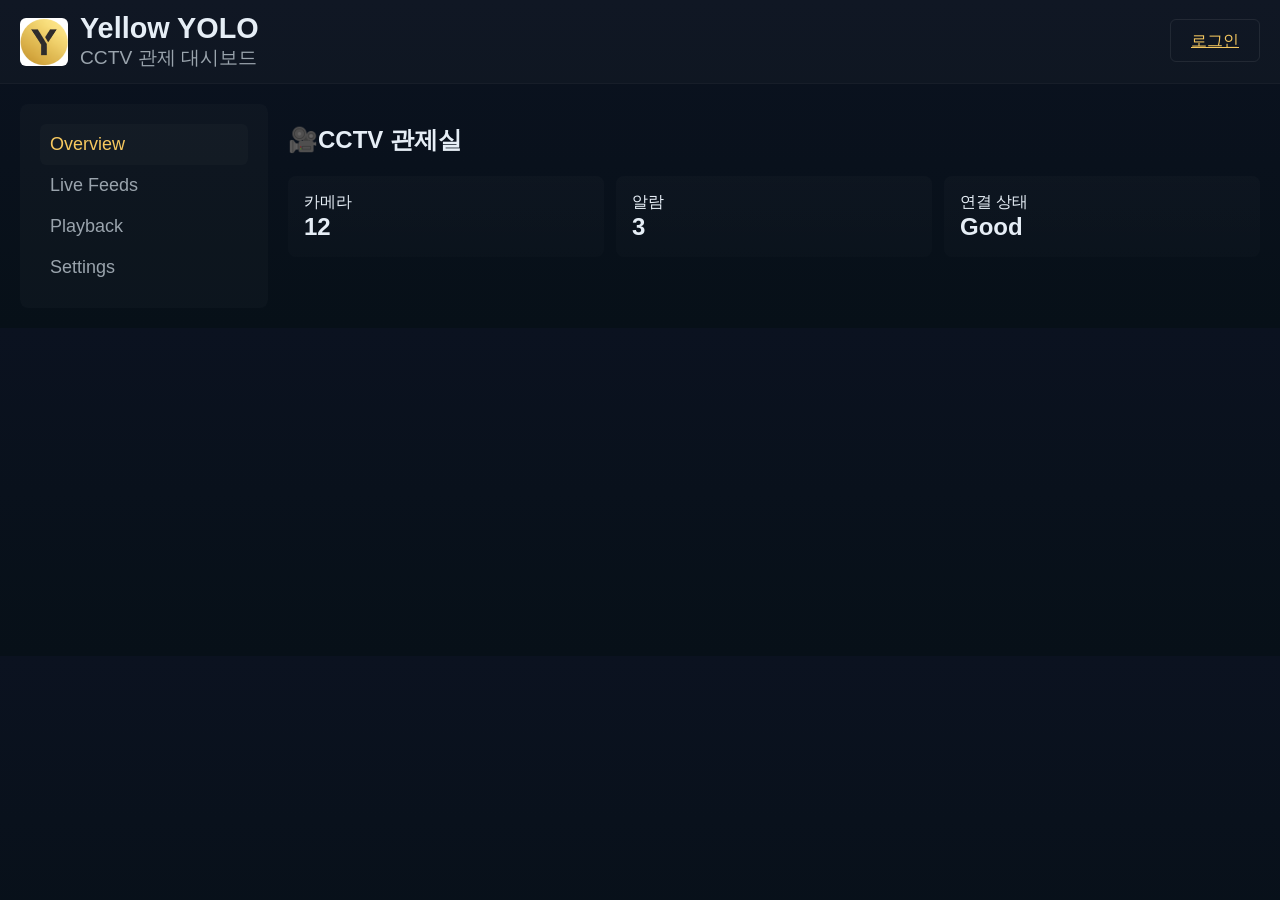
<file: ver1/monitoring.html>
<!doctype html>
<html lang="ko">
  <head>
    <meta charset="utf-8" />
    <meta name="viewport" content="width=device-width,initial-scale=1" />
    <title>CCTV 관제실</title>
    <link rel="stylesheet" href="styles.css" />
  </head>
  <body>
    <header class="topbar">
      <div class="left">
        <img id="logo" src="그림1.png" alt="logo" />
        <div class="brand">
          <h1>Yellow YOLO</h1>
          <div class="subtitle">CCTV 관제 대시보드</div>
        </div>
      </div>
      <div class="right">
        <div id="userArea">
          <button id="loginBtn" class="btn">로그인</button>
        </div>
      </div>
    </header>

    <main class="container">
      <aside class="sidebar">
        <nav>
          <ul>
            <li><a href="#" data-page="overview">Overview</a></li>
            <li><a href="#" data-page="live" class="active">Live Feeds</a></li>
            <li><a href="#" data-page="playback">Playback</a></li>
            <li><a href="#" data-page="settings">Settings</a></li>
          </ul>
        </nav>
        <section class="status">
          <h4>✒️ 상태 및 기록</h4>
          <div class="status-subtitle">신호등 전광판</div>
          <div class="signal-board" id="signalBoard" data-state="RED">RED</div>
          <div class="violation-wrap">
            <div class="violation-title">위반 내역</div>
            <div class="violation-list" id="violationList">
              <div class="violation-item">[2026-02-09 14:10] 무단횡단 감지</div>
              <div class="violation-item">[2026-02-09 13:58] 정지선 위반</div>
              <div class="violation-item">[2026-02-09 13:40] 역주행 의심</div>
              <div class="violation-item">[2026-02-09 13:20] 신호 위반</div>
              <div class="violation-item">[2026-02-09 13:05] 보행자 위험</div>
            </div>
          </div>
        </section>
      </aside>

      <section class="content" id="content">
        <!-- Dynamic content inserted by script.js -->
        <div class="page" id="live">
          <h2>📺 실시간 화면</h2>
          <div class="video-card">
            <div class="video-frame" id="videoFrame">
              <img id="video-feed" src="[data-uri]" alt="video feed" />
              <div class="video-placeholder">영상 스트림 표시 영역</div>
              <button id="uploadTrigger" class="upload-trigger" title="영상/카메라 업로드" aria-label="영상/카메라 업로드">🎥</button>
            </div>
            <div class="roi-info" id="roiInfo">
              <div>좌표 로그</div>
              <div id="roiLog" class="roi-log">(클릭 좌표가 여기에 표시됩니다)</div>
            </div>
            <div id="roiControls" class="roi-controls hidden">
              <button id="roiStart" class="btn primary">ROI 설정 시작</button>
              <button id="roiReset" class="btn">초기화</button>
              <button id="roiDone" class="btn">설정 완료</button>
            </div>
            <div class="upload-section">
              <div class="upload-row">
                <input id="videoUploader" type="file" accept="image/*,video/*" class="upload-input" />
              </div>
            </div>
          </div>
        </div>

        <div class="page hidden" id="overview">
          <h2>🎥CCTV 관제실</h2>
          <div class="cards">
            <div class="card">카메라<br/><span class="big">12</span></div>
            <div class="card">알람<br/><span class="big">3</span></div>
            <div class="card">연결 상태<br/><span class="big">Good</span></div>
          </div>
        </div>

        <div class="page hidden" id="playback">
          <h2>🚨 위반 차량 조회</h2>
          <div class="playback-grid" id="playbackGrid">
            <div class="playback-card">
              <div class="playback-img">차량 이미지</div>
              <div class="playback-info">
                <div class="playback-title">정지선 위반</div>
                <div class="playback-meta">차량번호: 12가 3456</div>
                <div class="playback-meta">시간: 2026-02-09 13:58</div>
                <div class="playback-meta">위치: A구역 3번</div>
              </div>
            </div>
            <div class="playback-card">
              <div class="playback-img">차량 이미지</div>
              <div class="playback-info">
                <div class="playback-title">신호 위반</div>
                <div class="playback-meta">차량번호: 34나 7788</div>
                <div class="playback-meta">시간: 2026-02-09 13:20</div>
                <div class="playback-meta">위치: B구역 1번</div>
              </div>
            </div>
            <div class="playback-card">
              <div class="playback-img">차량 이미지</div>
              <div class="playback-info">
                <div class="playback-title">무단횡단 연관</div>
                <div class="playback-meta">차량번호: 56다 9981</div>
                <div class="playback-meta">시간: 2026-02-09 14:10</div>
                <div class="playback-meta">위치: C구역 2번</div>
              </div>
            </div>
            <div class="playback-card">
              <div class="playback-img">차량 이미지</div>
              <div class="playback-info">
                <div class="playback-title">역주행 의심</div>
                <div class="playback-meta">차량번호: 88라 1203</div>
                <div class="playback-meta">시간: 2026-02-09 13:40</div>
                <div class="playback-meta">위치: D구역 5번</div>
              </div>
            </div>
            <div class="playback-card">
              <div class="playback-img">차량 이미지</div>
              <div class="playback-info">
                <div class="playback-title">속도 위반</div>
                <div class="playback-meta">차량번호: 99마 5544</div>
                <div class="playback-meta">시간: 2026-02-09 12:45</div>
                <div class="playback-meta">위치: E구역 4번</div>
              </div>
            </div>
            <div class="playback-card">
              <div class="playback-img">차량 이미지</div>
              <div class="playback-info">
                <div class="playback-title">불법 주정차</div>
                <div class="playback-meta">차량번호: 21바 8877</div>
                <div class="playback-meta">시간: 2026-02-09 11:30</div>
                <div class="playback-meta">위치: F구역 6번</div>
              </div>
            </div>
          </div>
        </div>

        <div class="page hidden" id="settings">
          <h2>⚙️ 설정</h2>
          <label>서버 주소<br/><input type="text" id="serverAddr" value="rtsp://example"/></label>
          <label>해상도<br/>
            <select id="resolution"><option>1080p</option><option>720p</option><option>480p</option></select>
          </label>
          <div id="roleControls" class="role-controls hidden">
            <div class="role-title">유저 역할</div>
            <div class="role-current">현재 역할: <span id="roleLabel">일반</span></div>
            <div class="role-buttons">
              <button id="roleUser" class="btn">일반 유저</button>
              <button id="roleAdmin" class="btn primary">관리자</button>
            </div>
          </div>
        </div>
      </section>
    </main>

    <script src="script.js"></script>
  </body>
</html>
</file>
<file: ver1/styles.css>
:root{
  --bg:#0f1720; --card:#0b1220; --muted:#9aa4ad; --accent:#f6c85f; --accent-2:#ffd86b;
}
*{box-sizing:border-box}
body{font-family:Inter,Segoe UI,Arial,Helvetica,sans-serif;margin:0;background:linear-gradient(180deg,#0b1220 0%, #071018 100%);color:#e6eef6}
.topbar{display:flex;justify-content:space-between;align-items:center;padding:12px 20px;background:rgba(255,255,255,0.02);border-bottom:1px solid rgba(255,255,255,0.03)}
.topbar .left{display:flex;align-items:center;gap:12px}
.topbar img{height:48px;width:48px;object-fit:contain;border-radius:6px;background:#fff}
.brand h1{margin:0;font-size:28.8px}
.brand .subtitle{color:var(--muted);font-size:19.2px}
.btn{background:transparent;border:1px solid rgba(255,255,255,0.08);color:var(--accent);padding:8px 12px;border-radius:6px;cursor:pointer}
.topbar .btn{padding:12px 20px;font-size:16px}
.btn.primary{background:linear-gradient(90deg,var(--accent),var(--accent-2));border:none;color:#111}
.container{display:flex;gap:20px;padding:20px}
.sidebar{width:20%;min-width:220px;max-width:360px;background:rgba(255,255,255,0.02);padding:20px;border-radius:8px}
.sidebar nav a{font-size:18px}
.status{font-size:20px}
.status-subtitle{font-size:15px}
.signal-board{font-size:20px}
.violation-title{font-size:15px}
.violation-item{font-size:15px}
.sidebar nav ul{list-style:none;padding:0;margin:0}
.sidebar nav a{display:block;padding:10px;border-radius:6px;color:var(--muted);text-decoration:none}
.sidebar nav a.active, .sidebar nav a:hover{background:rgba(255,255,255,0.02);color:var(--accent)}
.status{margin-top:18px;color:var(--muted)}
.status-subtitle{margin-top:8px;font-size:16px;color:var(--muted)}
.signal-board{margin-top:8px;padding:12px;border-radius:6px;text-align:center;font-weight:700;letter-spacing:1px;background:#3a0f0f;color:#ff6b6b;font-size:24px}
.signal-board[data-state="GREEN"]{background:#0f3a1d;color:#7bff9a}
.violation-wrap{margin-top:12px}
.violation-title{font-size:16px;color:var(--muted);margin-bottom:6px}
.violation-list{max-height:180px;overflow:auto;border:1px solid rgba(255,255,255,0.05);border-radius:6px;padding:6px;background:rgba(255,255,255,0.02)}
.violation-item{font-size:16px;padding:8px;border-bottom:1px dashed rgba(255,255,255,0.06)}
.violation-item:last-child{border-bottom:none}
.content{flex:1}
.cards{display:flex;gap:12px}
.card{flex:1;background:linear-gradient(180deg, rgba(255,255,255,0.02), rgba(255,255,255,0.01));padding:16px;border-radius:8px}
.card .big{font-size:24px;font-weight:700;margin-top:6px}
.playback-grid{display:grid;grid-template-columns:1fr;gap:16px}
.playback-card{display:flex;gap:12px;background:linear-gradient(180deg, rgba(255,255,255,0.02), rgba(255,255,255,0.01));padding:14px;border-radius:10px;align-items:center}
.playback-img{width:260px;height:160px;border-radius:8px;background:linear-gradient(135deg,#182027,#0b141a);display:flex;align-items:center;justify-content:center;color:var(--muted);flex:0 0 auto}
.playback-info{display:flex;flex-direction:column;gap:6px;justify-content:center;padding-top:10px}
.playback-title{font-size:18px;font-weight:700}
.playback-meta{font-size:15px;color:var(--muted)}
.video-card{background:linear-gradient(180deg, rgba(255,255,255,0.02), rgba(255,255,255,0.01));padding:16px;border-radius:10px}
.video-frame{position:relative;border-radius:8px;overflow:hidden;background:linear-gradient(135deg,#182027,#0b141a);width:100%;max-width:1440px;max-height:810px;aspect-ratio:16/9;display:flex;align-items:center;justify-content:center;margin:0}
#video-feed{max-width:100%;max-height:100%;width:100%;height:100%;object-fit:cover;position:absolute;inset:0}
.video-placeholder{position:absolute;inset:0;display:flex;align-items:center;justify-content:center;color:var(--muted);z-index:1}
.upload-trigger{position:absolute;top:10px;right:10px;border:1px solid rgba(255,255,255,0.2);background:rgba(0,0,0,0.4);color:#fff;border-radius:8px;padding:4px 8px;cursor:pointer;z-index:2}
.upload-input{display:none}
.roi-info{margin-top:30px;color:var(--muted);font-size:18px}
.roi-log{margin-top:6px;padding:10px;border-radius:6px;border:1px solid rgba(255,255,255,0.05);min-height:64px;background:rgba(255,255,255,0.02);white-space:pre-wrap;font-size:15px;line-height:1.45}
.roi-controls{margin-top:24px;display:flex;gap:8px}
.roi-controls .btn{font-size:17px}
.upload-section{margin-top:18px;padding-top:12px;border-top:1px solid rgba(255,255,255,0.06)}
.upload-row{display:flex;gap:8px;align-items:center;flex-wrap:wrap}
.role-controls{margin-top:16px;padding-top:12px;border-top:1px solid rgba(255,255,255,0.06)}
.role-title{font-size:16px;margin-bottom:6px;color:var(--muted)}
.role-current{font-size:16px;margin-bottom:8px}
.role-buttons{display:flex;gap:8px;flex-wrap:wrap}
/* modal */
.modal{position:fixed;inset:0;display:flex;align-items:center;justify-content:center;background:rgba(2,6,11,0.6)}
.hidden{display:none !important}
.modal-inner{background:#071019;padding:20px;border-radius:8px;min-width:320px}
.modal-inner label{display:block;margin-top:8px}
.modal-inner input{width:100%;padding:8px;margin-top:6px;border-radius:6px;border:1px solid rgba(255,255,255,0.04);background:transparent;color:inherit}
.modal-actions{display:flex;gap:8px;margin-top:12px;justify-content:flex-end}

.login-page{min-height:100vh;display:flex;align-items:center;justify-content:center;padding:20px}
.login-card{background:#071019;padding:28px;border-radius:10px;width:420px;max-width:90vw;box-shadow:0 10px 30px rgba(0,0,0,0.35);text-align:center;display:flex;flex-direction:column;align-items:center}
.login-card > *{width:100%}
.login-header{text-align:center;margin-bottom:12px;display:flex;flex-direction:column;align-items:center}
.login-logo{width:48px;height:48px;object-fit:contain;border-radius:10px;background:#fff;margin-bottom:8px}
.login-title{font-size:22px;font-weight:700}
.login-subtitle{font-size:14px;color:var(--muted)}
.login-card h2{margin:12px 0 8px 0;text-align:center;font-size:20px}
.login-field{display:flex;align-items:center;gap:8px;margin-top:8px;width:100%}
.login-label{width:100px;text-align:right;color:var(--muted);font-size:16px;flex:0 0 100px}
.login-card input{width:66%;padding:8px;border-radius:6px;border:1px solid rgba(255,255,255,0.04);background:transparent;color:inherit;text-align:left}
.login-card .modal-actions{justify-content:center;width:100%}
.login-inline{text-align:center;width:100%}
.login-inline{margin-top:24px;color:var(--muted);font-size:13px}
.login-signup{margin-top:12px;border-top:1px solid rgba(255,255,255,0.02);padding-top:12px}
.login-signup h4{margin:0 0 8px 0;font-size:20px}

@media (max-width:900px){.sidebar{display:none}.video-frame{aspect-ratio:16/9}.playback-grid{grid-template-columns:1fr}}
@media (min-width:1400px){.playback-grid{grid-template-columns:repeat(2,1fr)}}
</file>
